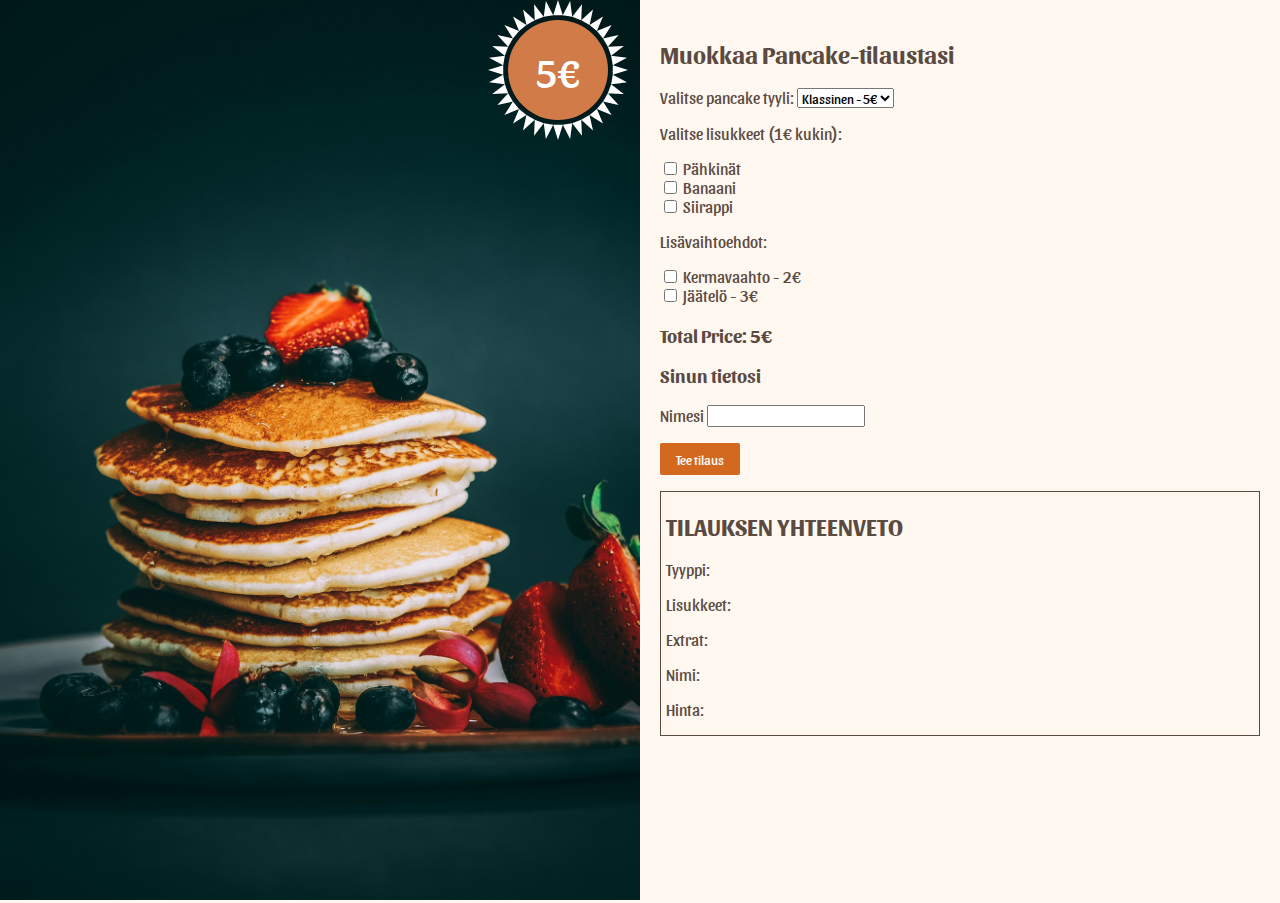
<file: index.html>
<!DOCTYPE html>
<html lang="en">
  <head>
    <meta charset="UTF-8" />
    <link rel="preconnect" href="https://fonts.googleapis.com" />
    <link rel="preconnect" href="https://fonts.gstatic.com" crossorigin />
    <link
      href="https://fonts.googleapis.com/css2?family=Sansita:ital,wght@0,400;0,700;0,800;0,900;1,400;1,700;1,800;1,900&display=swap"
      rel="stylesheet"
    />
    <link rel="stylesheet" href="style.css" />
    <link rel="javascript" href="script.js"" />

    <title>Pancake tilaussivu</title>
  </head>
  <body>
    <div class="container">
      <div class="image-container">
        <img src="pancake.jpeg" alt="Delicious pancakes" />
        <div class="price-banner"><span id="totalPrice">5€</span></div>
      </div>
      <div class="form-container">
        <h2>Muokkaa Pancake-tilaustasi</h2>
        <div class="customization-section">
          <label for="type">Valitse pancake tyyli:</label>
          <select id="type">
            <option value="5">Klassinen - 5€</option>
            <option value="6">Suklaa - 6€</option>
            <option value="7">Mustikka - 7€</option>
          </select>
        </div>
        <div class="customization-section">
          <p>Valitse lisukkeet (1€ kukin):</p>
          <div>
            <input
              type="checkbox"
              id="nuts"
              value="1"
              data-name="Pähkinät"
              data-category="toppings"
            />
            <label for="nuts">Pähkinät</label>
          </div>
          <div>
            <input
              type="checkbox"
              id="bananas"
              value="1"
              data-name="Banaani"
              data-category="toppings"
            />
            <label for="bananas">Banaani</label>
          </div>
          <div>
            <input
              type="checkbox"
              id="syrup"
              value="1"
              data-name="Siirappi"
              data-category="toppings"
            />
            <label for="syrup">Siirappi</label>
          </div>
        </div>
        <div class="customization-section">
          <p>Lisävaihtoehdot:</p>
          <div>
            <input
              type="checkbox"
              id="whippedCream"
              value="2"
              data-name="Kermavaahto"
              data-category="extras"
            />
            <label for="whippedCream">Kermavaahto - 2€</label>
          </div>
          <div>
            <input
              type="checkbox"
              id="iceCream"
              value="3"
              data-name="Jäätelö"
              data-category="extras"
            />
            <label for="iceCream">Jäätelö - 3€</label>
          </div>
        </div>
        <div>
            <div class="price-display">
                <h3>Total Price: <span id="totalPrice">5€</span></h3>
              </div>
          <h3>Sinun tietosi</h3>
          <div>
            <label for="customerName">Nimesi</label>
            <input type="text" id="customerName" required/>
          </div>
          <button onclick="createOrder()">Tee tilaus</button>
        </div>
        <div class="order"> <h2>TILAUKSEN YHTEENVETO</h2>
          <p>Tyyppi: <span id="order_type"></span></p>
          <p>Lisukkeet: <span id="order_toppings"></span></p>
          <p>Extrat: <span id="order_extras"></span></p>
          <p>Nimi: <span id="order_name"></span></p>
          <p>Hinta: <span id="order_price"></span></p>
          
        </div>

        <a href="manage-orders.html"></a>

        
      </div>
    </div>
  
    <script src="script.js"></script>

  </body>

</html>
</file>
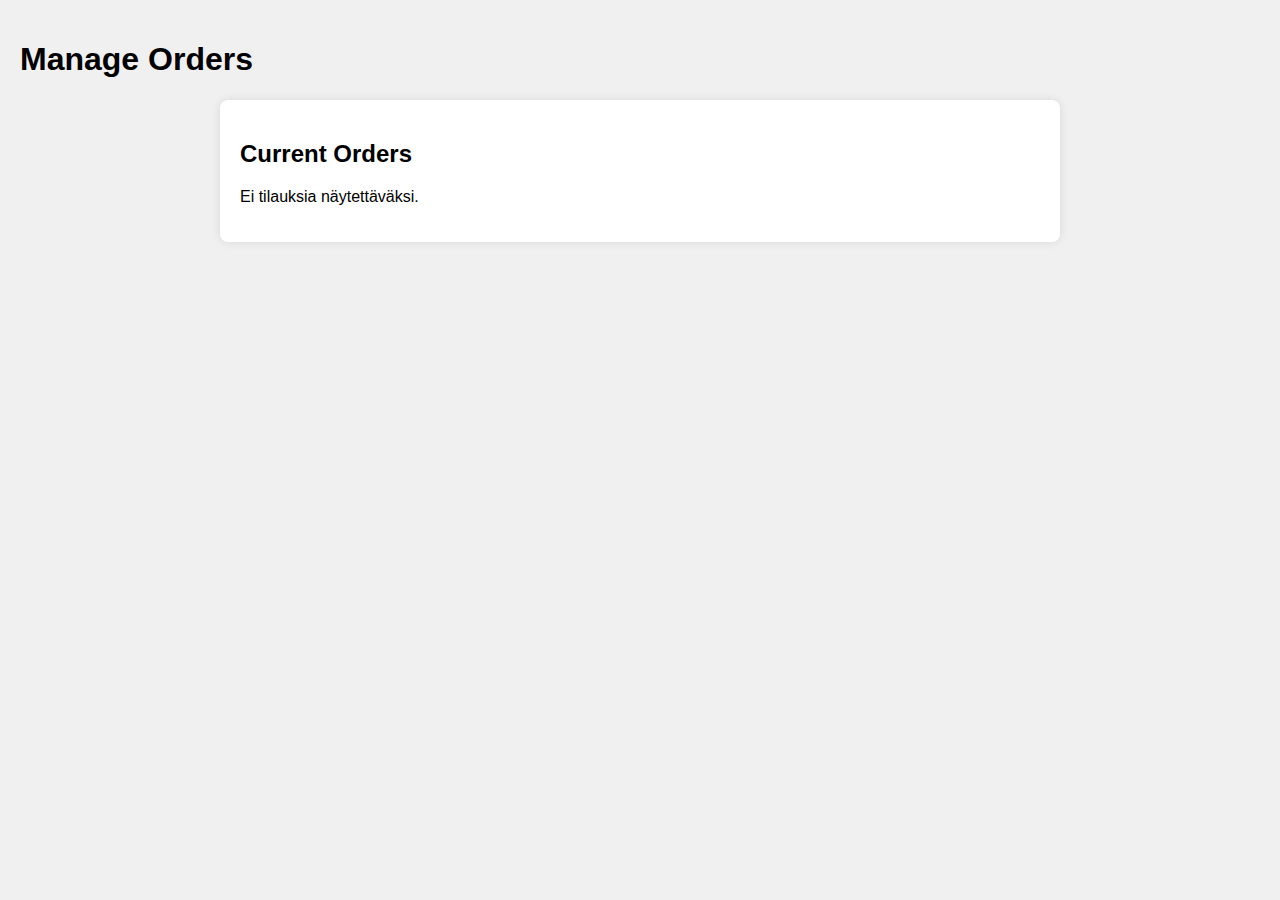
<file: manage-orders.html>
<!DOCTYPE html>
<html lang="en">
<head>
  <meta charset="UTF-8">
  <meta name="viewport" content="width=device-width, initial-scale=1.0">
  <meta name="description" content="Manage your pancake orders easily">
  <title>Manage Orders</title>
  <style>
    /* Global Styles */
    body {
      font-family: Arial, sans-serif;
      background-color: #f0f0f0;
      padding: 20px;
      margin: 0;
    }

    .orders-container {
      max-width: 800px;
      margin: 0 auto;
      background-color: #fff;
      padding: 20px;
      border-radius: 8px;
      box-shadow: 0 0 10px rgba(0,0,0,0.1);
    }

    .order {
      margin-bottom: 20px;
      padding: 10px;
      background-color: #f9f9f9;
      border-radius: 4px;
      border: 1px solid #ccc;
    }

    .order-details {
      margin-top: 10px;
      font-size: 0.9em;
    }

    .completed {
      text-decoration: line-through;
      opacity: 0.6;
    }
  </style>
</head>
<body>
  <h1>Manage Orders</h1>

  <div class="orders-container">
    <h2>Current Orders</h2>
    <div id="ordersList">
      <!-- Orders will be dynamically inserted here by JavaScript -->
    </div>
  </div>

  <script src="manage-orders.js"></script>
</body>
</html>
</file>
<file: style.css>
body {
    font-family: 'Sansita', sans-serif;
    background-color: #fff8f0;
    color: #5a4a42;
    display: flex;
    justify-content: center;
    align-items: center;
    height: 100vh;
    margin: 0;
  }
  input,
  select {
    font-family: 'Sansita', sans-serif;
  }
  
  .container {
    display: flex;
    align-items: flex-start;
    justify-content: center;
    width: 100%;
  }
  
  input,
  select,
  button {
    font-family: 'Sansita', sans-serif;
  }
  button {
    padding: 0.5rem 1rem;
    border: none;
    border-radius: 2px;
    background: chocolate;
    color: white;
    margin: 1rem 0;
  }
  
  .image-container {
    height: 100vh;
    width: 50vw;
    position: relative;
  }
  .image-container img {
    width: 100%;
    height: 100vh;
    object-fit: cover;
  }
  
  .form-container {
    flex: 1;
    padding: 20px;
  }
  
  .price-banner {
    position: absolute;
    top: 20px;
    right: 5%;
    background-color: #d17b49;
    color: white;
    border-radius: 50%;
    width: 100px;
    height: 100px;
    display: flex;
    justify-content: center;
    align-items: center;
    font-size: 40px;
    box-shadow: 0 4px 8px rgba(0, 0, 0, 0.3);
  }
  
  /* banner extra: https://codepen.io/thebabydino/pen/XWJaXRp */
  
  .price-banner::after {
    clip-path: polygon(
      100% 50%,
      calc(50% + calc(50% - 0.375em) * 0.99619)
        calc(50% + calc(50% - 0.375em) * 0.08716),
      calc(50% + calc(50% - 0.375em) * 0.99619)
        calc(50% + calc(50% - 0.375em) * -0.08716),
      100% 50%,
      100% 50%,
      99.24039% 58.68241%,
      calc(50% + calc(50% - 0.375em) * 0.96593)
        calc(50% + calc(50% - 0.375em) * 0.25882),
      calc(50% + calc(50% - 0.375em) * 0.99619)
        calc(50% + calc(50% - 0.375em) * 0.08716),
      99.24039% 58.68241%,
      100% 50%,
      96.98463% 67.10101%,
      calc(50% + calc(50% - 0.375em) * 0.90631)
        calc(50% + calc(50% - 0.375em) * 0.42262),
      calc(50% + calc(50% - 0.375em) * 0.96593)
        calc(50% + calc(50% - 0.375em) * 0.25882),
      96.98463% 67.10101%,
      100% 50%,
      93.30127% 75%,
      calc(50% + calc(50% - 0.375em) * 0.81915)
        calc(50% + calc(50% - 0.375em) * 0.57358),
      calc(50% + calc(50% - 0.375em) * 0.90631)
        calc(50% + calc(50% - 0.375em) * 0.42262),
      93.30127% 75%,
      100% 50%,
      88.30222% 82.13938%,
      calc(50% + calc(50% - 0.375em) * 0.70711)
        calc(50% + calc(50% - 0.375em) * 0.70711),
      calc(50% + calc(50% - 0.375em) * 0.81915)
        calc(50% + calc(50% - 0.375em) * 0.57358),
      88.30222% 82.13938%,
      100% 50%,
      82.13938% 88.30222%,
      calc(50% + calc(50% - 0.375em) * 0.57358)
        calc(50% + calc(50% - 0.375em) * 0.81915),
      calc(50% + calc(50% - 0.375em) * 0.70711)
        calc(50% + calc(50% - 0.375em) * 0.70711),
      82.13938% 88.30222%,
      100% 50%,
      75% 93.30127%,
      calc(50% + calc(50% - 0.375em) * 0.42262)
        calc(50% + calc(50% - 0.375em) * 0.90631),
      calc(50% + calc(50% - 0.375em) * 0.57358)
        calc(50% + calc(50% - 0.375em) * 0.81915),
      75% 93.30127%,
      100% 50%,
      67.10101% 96.98463%,
      calc(50% + calc(50% - 0.375em) * 0.25882)
        calc(50% + calc(50% - 0.375em) * 0.96593),
      calc(50% + calc(50% - 0.375em) * 0.42262)
        calc(50% + calc(50% - 0.375em) * 0.90631),
      67.10101% 96.98463%,
      100% 50%,
      58.68241% 99.24039%,
      calc(50% + calc(50% - 0.375em) * 0.08716)
        calc(50% + calc(50% - 0.375em) * 0.99619),
      calc(50% + calc(50% - 0.375em) * 0.25882)
        calc(50% + calc(50% - 0.375em) * 0.96593),
      58.68241% 99.24039%,
      100% 50%,
      50% 100%,
      calc(50% + calc(50% - 0.375em) * -0.08716)
        calc(50% + calc(50% - 0.375em) * 0.99619),
      calc(50% + calc(50% - 0.375em) * 0.08716)
        calc(50% + calc(50% - 0.375em) * 0.99619),
      50% 100%,
      100% 50%,
      41.31759% 99.24039%,
      calc(50% + calc(50% - 0.375em) * -0.25882)
        calc(50% + calc(50% - 0.375em) * 0.96593),
      calc(50% + calc(50% - 0.375em) * -0.08716)
        calc(50% + calc(50% - 0.375em) * 0.99619),
      41.31759% 99.24039%,
      100% 50%,
      32.89899% 96.98463%,
      calc(50% + calc(50% - 0.375em) * -0.42262)
        calc(50% + calc(50% - 0.375em) * 0.90631),
      calc(50% + calc(50% - 0.375em) * -0.25882)
        calc(50% + calc(50% - 0.375em) * 0.96593),
      32.89899% 96.98463%,
      100% 50%,
      25% 93.30127%,
      calc(50% + calc(50% - 0.375em) * -0.57358)
        calc(50% + calc(50% - 0.375em) * 0.81915),
      calc(50% + calc(50% - 0.375em) * -0.42262)
        calc(50% + calc(50% - 0.375em) * 0.90631),
      25% 93.30127%,
      100% 50%,
      17.86062% 88.30222%,
      calc(50% + calc(50% - 0.375em) * -0.70711)
        calc(50% + calc(50% - 0.375em) * 0.70711),
      calc(50% + calc(50% - 0.375em) * -0.57358)
        calc(50% + calc(50% - 0.375em) * 0.81915),
      17.86062% 88.30222%,
      100% 50%,
      11.69778% 82.13938%,
      calc(50% + calc(50% - 0.375em) * -0.81915)
        calc(50% + calc(50% - 0.375em) * 0.57358),
      calc(50% + calc(50% - 0.375em) * -0.70711)
        calc(50% + calc(50% - 0.375em) * 0.70711),
      11.69778% 82.13938%,
      100% 50%,
      6.69873% 75%,
      calc(50% + calc(50% - 0.375em) * -0.90631)
        calc(50% + calc(50% - 0.375em) * 0.42262),
      calc(50% + calc(50% - 0.375em) * -0.81915)
        calc(50% + calc(50% - 0.375em) * 0.57358),
      6.69873% 75%,
      100% 50%,
      3.01537% 67.10101%,
      calc(50% + calc(50% - 0.375em) * -0.96593)
        calc(50% + calc(50% - 0.375em) * 0.25882),
      calc(50% + calc(50% - 0.375em) * -0.90631)
        calc(50% + calc(50% - 0.375em) * 0.42262),
      3.01537% 67.10101%,
      100% 50%,
      0.75961% 58.68241%,
      calc(50% + calc(50% - 0.375em) * -0.99619)
        calc(50% + calc(50% - 0.375em) * 0.08716),
      calc(50% + calc(50% - 0.375em) * -0.96593)
        calc(50% + calc(50% - 0.375em) * 0.25882),
      0.75961% 58.68241%,
      100% 50%,
      0% 50%,
      calc(50% + calc(50% - 0.375em) * -0.99619)
        calc(50% + calc(50% - 0.375em) * -0.08716),
      calc(50% + calc(50% - 0.375em) * -0.99619)
        calc(50% + calc(50% - 0.375em) * 0.08716),
      0% 50%,
      100% 50%,
      0.75961% 41.31759%,
      calc(50% + calc(50% - 0.375em) * -0.96593)
        calc(50% + calc(50% - 0.375em) * -0.25882),
      calc(50% + calc(50% - 0.375em) * -0.99619)
        calc(50% + calc(50% - 0.375em) * -0.08716),
      0.75961% 41.31759%,
      100% 50%,
      3.01537% 32.89899%,
      calc(50% + calc(50% - 0.375em) * -0.90631)
        calc(50% + calc(50% - 0.375em) * -0.42262),
      calc(50% + calc(50% - 0.375em) * -0.96593)
        calc(50% + calc(50% - 0.375em) * -0.25882),
      3.01537% 32.89899%,
      100% 50%,
      6.69873% 25%,
      calc(50% + calc(50% - 0.375em) * -0.81915)
        calc(50% + calc(50% - 0.375em) * -0.57358),
      calc(50% + calc(50% - 0.375em) * -0.90631)
        calc(50% + calc(50% - 0.375em) * -0.42262),
      6.69873% 25%,
      100% 50%,
      11.69778% 17.86062%,
      calc(50% + calc(50% - 0.375em) * -0.70711)
        calc(50% + calc(50% - 0.375em) * -0.70711),
      calc(50% + calc(50% - 0.375em) * -0.81915)
        calc(50% + calc(50% - 0.375em) * -0.57358),
      11.69778% 17.86062%,
      100% 50%,
      17.86062% 11.69778%,
      calc(50% + calc(50% - 0.375em) * -0.57358)
        calc(50% + calc(50% - 0.375em) * -0.81915),
      calc(50% + calc(50% - 0.375em) * -0.70711)
        calc(50% + calc(50% - 0.375em) * -0.70711),
      17.86062% 11.69778%,
      100% 50%,
      25% 6.69873%,
      calc(50% + calc(50% - 0.375em) * -0.42262)
        calc(50% + calc(50% - 0.375em) * -0.90631),
      calc(50% + calc(50% - 0.375em) * -0.57358)
        calc(50% + calc(50% - 0.375em) * -0.81915),
      25% 6.69873%,
      100% 50%,
      32.89899% 3.01537%,
      calc(50% + calc(50% - 0.375em) * -0.25882)
        calc(50% + calc(50% - 0.375em) * -0.96593),
      calc(50% + calc(50% - 0.375em) * -0.42262)
        calc(50% + calc(50% - 0.375em) * -0.90631),
      32.89899% 3.01537%,
      100% 50%,
      41.31759% 0.75961%,
      calc(50% + calc(50% - 0.375em) * -0.08716)
        calc(50% + calc(50% - 0.375em) * -0.99619),
      calc(50% + calc(50% - 0.375em) * -0.25882)
        calc(50% + calc(50% - 0.375em) * -0.96593),
      41.31759% 0.75961%,
      100% 50%,
      50% 0%,
      calc(50% + calc(50% - 0.375em) * 0.08716)
        calc(50% + calc(50% - 0.375em) * -0.99619),
      calc(50% + calc(50% - 0.375em) * -0.08716)
        calc(50% + calc(50% - 0.375em) * -0.99619),
      50% 0%,
      100% 50%,
      58.68241% 0.75961%,
      calc(50% + calc(50% - 0.375em) * 0.25882)
        calc(50% + calc(50% - 0.375em) * -0.96593),
      calc(50% + calc(50% - 0.375em) * 0.08716)
        calc(50% + calc(50% - 0.375em) * -0.99619),
      58.68241% 0.75961%,
      100% 50%,
      67.10101% 3.01537%,
      calc(50% + calc(50% - 0.375em) * 0.42262)
        calc(50% + calc(50% - 0.375em) * -0.90631),
      calc(50% + calc(50% - 0.375em) * 0.25882)
        calc(50% + calc(50% - 0.375em) * -0.96593),
      67.10101% 3.01537%,
      100% 50%,
      75% 6.69873%,
      calc(50% + calc(50% - 0.375em) * 0.57358)
        calc(50% + calc(50% - 0.375em) * -0.81915),
      calc(50% + calc(50% - 0.375em) * 0.42262)
        calc(50% + calc(50% - 0.375em) * -0.90631),
      75% 6.69873%,
      100% 50%,
      82.13938% 11.69778%,
      calc(50% + calc(50% - 0.375em) * 0.70711)
        calc(50% + calc(50% - 0.375em) * -0.70711),
      calc(50% + calc(50% - 0.375em) * 0.57358)
        calc(50% + calc(50% - 0.375em) * -0.81915),
      82.13938% 11.69778%,
      100% 50%,
      88.30222% 17.86062%,
      calc(50% + calc(50% - 0.375em) * 0.81915)
        calc(50% + calc(50% - 0.375em) * -0.57358),
      calc(50% + calc(50% - 0.375em) * 0.70711)
        calc(50% + calc(50% - 0.375em) * -0.70711),
      88.30222% 17.86062%,
      100% 50%,
      93.30127% 25%,
      calc(50% + calc(50% - 0.375em) * 0.90631)
        calc(50% + calc(50% - 0.375em) * -0.42262),
      calc(50% + calc(50% - 0.375em) * 0.81915)
        calc(50% + calc(50% - 0.375em) * -0.57358),
      93.30127% 25%,
      100% 50%,
      96.98463% 32.89899%,
      calc(50% + calc(50% - 0.375em) * 0.96593)
        calc(50% + calc(50% - 0.375em) * -0.25882),
      calc(50% + calc(50% - 0.375em) * 0.90631)
        calc(50% + calc(50% - 0.375em) * -0.42262),
      96.98463% 32.89899%,
      100% 50%,
      99.24039% 41.31759%,
      calc(50% + calc(50% - 0.375em) * 0.99619)
        calc(50% + calc(50% - 0.375em) * -0.08716),
      calc(50% + calc(50% - 0.375em) * 0.96593)
        calc(50% + calc(50% - 0.375em) * -0.25882),
      99.24039% 41.31759%,
      100% 50%
    );
  }
  
  .price-banner::after {
    position: absolute;
    top: -0.5em;
    right: -0.5em;
    bottom: -0.5em;
    left: -0.5em;
    background: inherit;
    background: white;
    content: '';
  }

  .order {
    border: 1px solid #5a4a42;
    padding: 0px 5px;
  }
</file>
